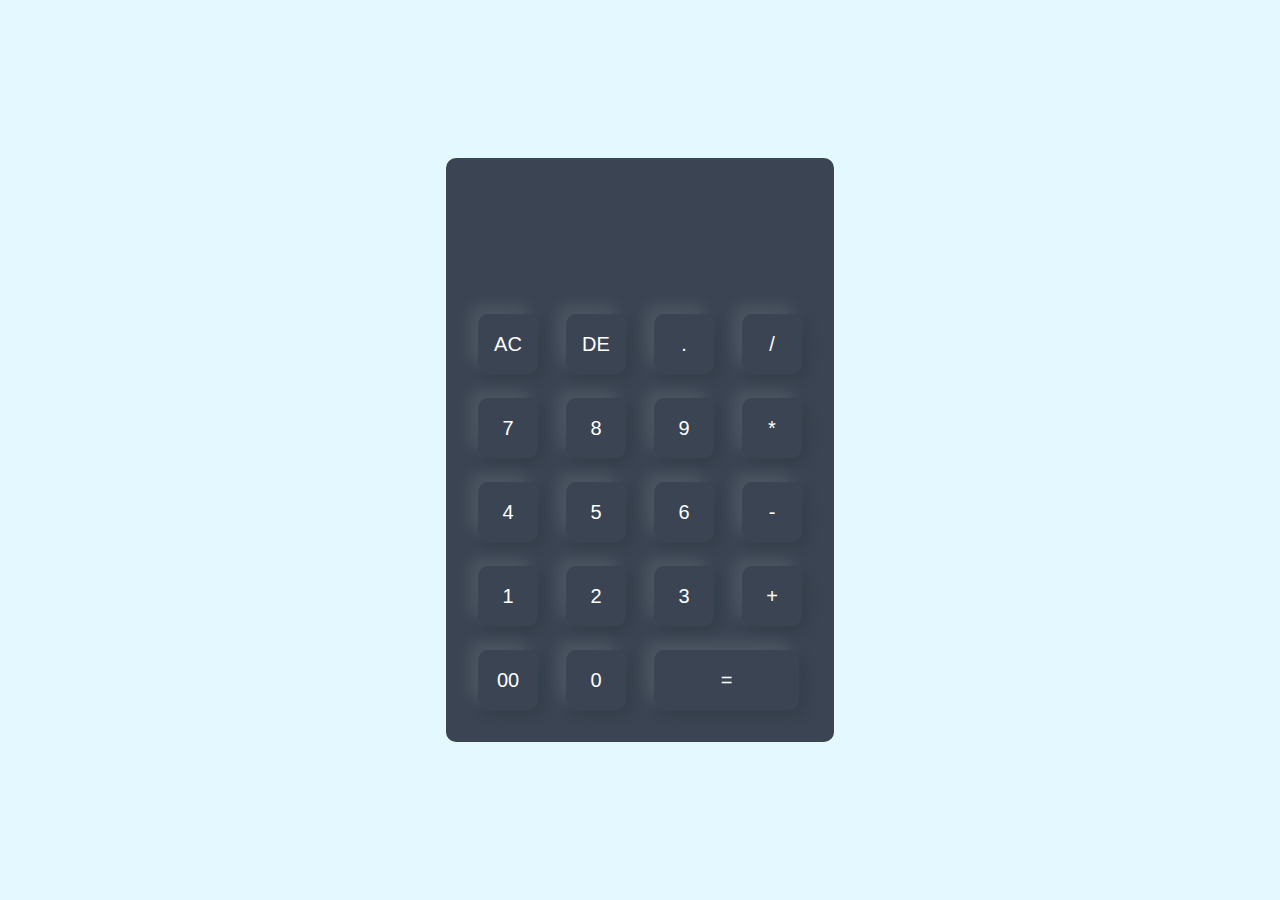
<file: CALCULATOR/index.html>
<!DOCTYPE html>
<html lang="en">

<head>
    <meta charset="UTF-8">
    <meta name="viewport" content="width=device-width, initial-scale=1.0">
    <title>SIMPLE CALCULATOR</title>
    <link rel="stylesheet" href="index.css">
</head>

<body>

    <div class="container">
        <div class="calcii">
            <form>
                <div class="display">
                    <input type="text" name="display">
                </div>
                <div>
                    <input type="button" value="AC" onclick="display.value=''">
                    <input type="button" value="DE" onclick="display.value=display.value.slice(0, -1) ">
                    <input type="button" value="." onclick="display.value+='.'">
                    <input type="button" value="/" onclick="display.value+='/'">

                </div>
                <div>
                    <input type="button" value="7" onclick="display.value+='7'">
                    <input type="button" value="8" onclick="display.value+='8'">
                    <input type="button" value="9" onclick="display.value+='9'">
                    <input type="button" value="*" onclick="display.value+='*'">

                </div>
                <div>
                    <input type="button" value="4" onclick="display.value+='4'">
                    <input type="button" value="5" onclick="display.value+='5'">
                    <input type="button" value="6" onclick="display.value+='6'">
                    <input type="button" value="-" onclick="display.value+='-'">

                </div>
                <div>
                    <input type="button" value="1" onclick="display.value+='1'">
                    <input type="button" value="2" onclick="display.value+='2'">
                    <input type="button" value="3" onclick="display.value+='3'">
                    <input type="button" value="+" onclick="display.value+='+'">

                </div>
                <div>
                    <input type="button" value="00" onclick="display.value+='00'">
                    <input type="button" value="0" onclick="display.value+='0'">
                    <input type="button" value="=" class="eq" onclick="display.value=eval(display.value)">


                </div>
            </form>
        </div>
    </div>

</body>

</html>
</file>
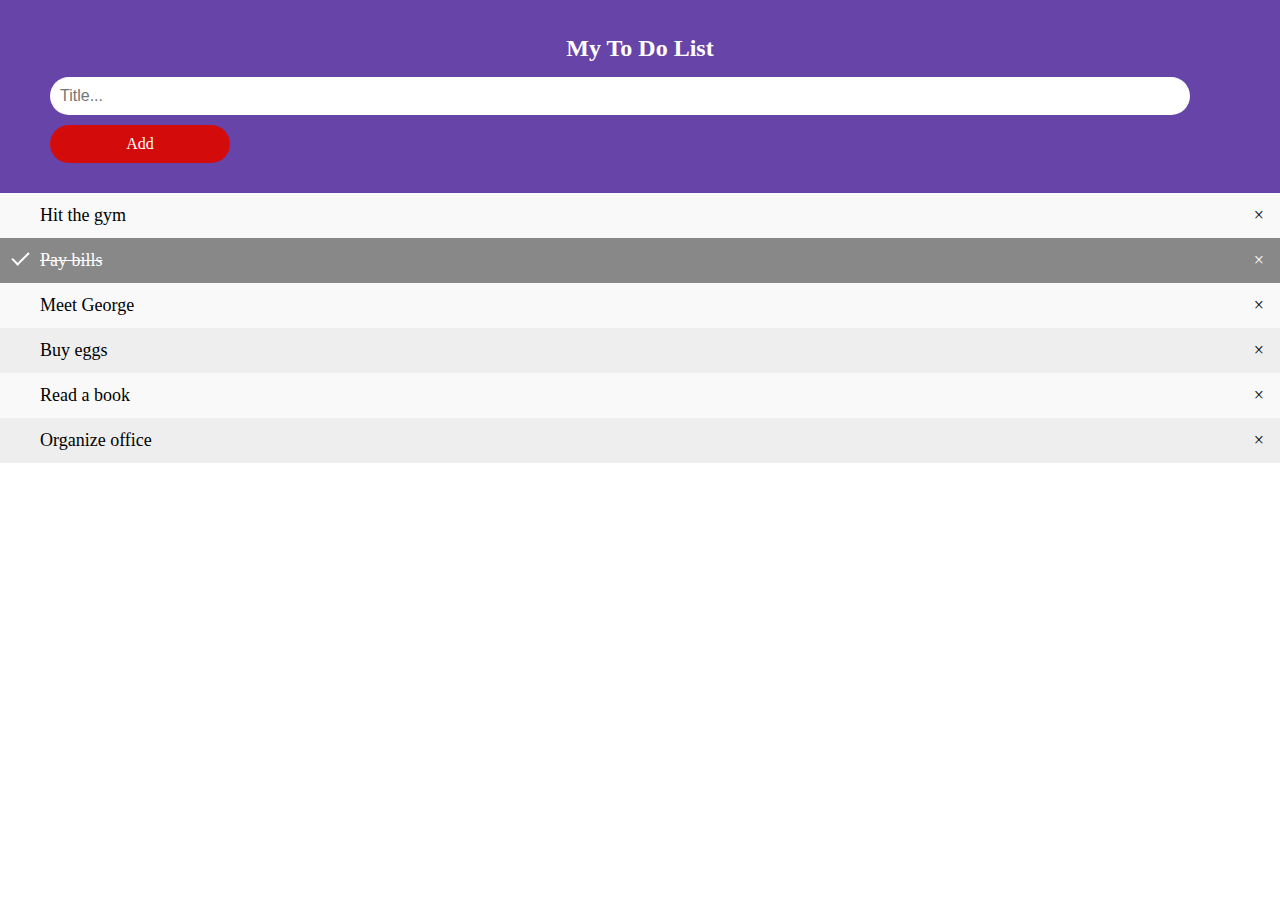
<file: To-Do list/index.html>
<!DOCTYPE html>
<html>

<head>
    <title>To-Do list</title>
    <meta name="viewport" content="width=device-width, initial-scale=1">
    <style>
        body {
            margin: 0;
            min-width: 250px;
        }

        /* Include the padding and border in an element's total width and height */
        * {
            box-sizing: border-box;
        }

        /* Remove margins and padding from the list */
        ul {
            margin: 0;
            padding: 0;
        }

        /* Style the list items */
        ul li {
            cursor: pointer;
            position: relative;
            padding: 12px 8px 12px 40px;
            list-style-type: none;
            background: #eee;
            font-size: 18px;
            transition: 0.2s;

            /* make the list items unselectable */
            -webkit-user-select: none;
            -moz-user-select: none;
            -ms-user-select: none;
            user-select: none;
        }

        /* Set all odd list items to a different color (zebra-stripes) */
        ul li:nth-child(odd) {
            background: #f9f9f9;
        }

        /* Darker background-color on hover */
        ul li:hover {
            background: #ddd;
        }

        /* When clicked on, add a background color and strike out text */
        ul li.checked {
            background: #888;
            color: #fff;
            text-decoration: line-through;
        }

        /* Add a "checked" mark when clicked on */
        ul li.checked::before {
            content: '';
            position: absolute;
            border-color: #fff;
            border-style: solid;
            border-width: 0 2px 2px 0;
            top: 10px;
            left: 16px;
            transform: rotate(45deg);
            height: 15px;
            width: 7px;
        }

        /* Style the close button */
        .close {
            position: absolute;
            right: 0;
            top: 0;
            padding: 12px 16px 12px 16px;
        }

        .close:hover {
            background-color: #f44336;
            color: white;
        }

        /* Style the header */
        .header {
            background-color: #6744a7;
            padding: 30px 40px;
            color: white;
            text-align: center;
        }

        /* Clear floats after the header */
        .header:after {
            content: "";
            display: table;
            clear: both;
        }

        /* Style the input */
        input {
            margin: 10px;
            border: none;
            border-radius: 20px;
            width: 95%;
            padding: 10px;
        
            float: left;
            font-size: 16px;
        }

        /* Style the "Add" button */
        .addBtn {
           
            width: 15%;
            background: #d40b0b;
            color: #ffffff;
            float: left;
            text-align: center;
            font-size: 16px;
            cursor: pointer;
            transition: 0.3s;
            border-radius: 20px;
            padding: 10px;
            margin-left: 10px;

            
           
        }

        .addBtn:hover {
            background-color: #23c45b;
        }
    </style>
</head>

<body>

    <div id="myDIV" class="header">

        <h2 style="margin:5px">My To Do List</h2>
        <input type="text" id="myInput" placeholder="Title...">
        <span onclick="newElement()" class="addBtn">Add</span>
    </div>

    <ul id="myUL">
        <li>Hit the gym</li>
        <li class="checked">Pay bills</li>
        <li>Meet George</li>
        <li>Buy eggs</li>
        <li>Read a book</li>
        <li>Organize office</li>
    </ul>

    <script>
        // Create a "close" button and append it to each list item
        var myNodelist = document.getElementsByTagName("LI");
        var i;
        for (i = 0; i < myNodelist.length; i++) {
            var span = document.createElement("SPAN");
            var txt = document.createTextNode("\u00D7");
            span.className = "close";
            span.appendChild(txt);
            myNodelist[i].appendChild(span);
        }

        // Click on a close button to hide the current list item
        var close = document.getElementsByClassName("close");
        var i;
        for (i = 0; i < close.length; i++) {
            close[i].onclick = function () {
                var div = this.parentElement;
                div.style.display = "none";
            }
        }

        // Add a "checked" symbol when clicking on a list item
        var list = document.querySelector('ul');
        list.addEventListener('click', function (ev) {
            if (ev.target.tagName === 'LI') {
                ev.target.classList.toggle('checked');
            }
        }, false);

        // Create a new list item when clicking on the "Add" button
        function newElement() {
            var li = document.createElement("li");
            var inputValue = document.getElementById("myInput").value;
            var t = document.createTextNode(inputValue);
            li.appendChild(t);
            if (inputValue === '') {
                alert("You must write something!");
            } else {
                document.getElementById("myUL").appendChild(li);
            }
            document.getElementById("myInput").value = "";

            var span = document.createElement("SPAN");
            var txt = document.createTextNode("\u00D7");
            span.className = "close";
            span.appendChild(txt);
            li.appendChild(span);

            for (i = 0; i < close.length; i++) {
                close[i].onclick = function () {
                    var div = this.parentElement;
                    div.style.display = "none";
                }
            }
        }
    </script>

</body>

</html>
</file>
<file: CALCULATOR/index.css>
*{
   
    margin: 0%;
    padding: 0%;
    box-sizing: border-box;

}

.container{
    height: 100vh;
    width: 100%;
    background:#e3f9ff;
    display: flex;
    justify-content: center;
    align-items: center;

}
.calcii{
    padding: 20px;
    border-radius: 10px;
    background:#3a4452;
   

}
.calcii form input{
    border: 0;
    outline: 0;
    width: 60px;
    height: 60px;
    border-radius: 10px;
    box-shadow: -8px -8px 15px rgba(255, 255,255, 0.1), 5px 5px 15px rgba(0, 0,0, 0.1);
    background: transparent;
    cursor: pointer;
    font-size: 20px;
    color: #fff;
    margin: 12px;

}
form .display {
    display: flex;
    justify-content: flex-end;
    margin: 20px 0;
}
form .display input{
    text-align: right;
    flex: 1;
    box-shadow: none;
}
form input.eq{
    width: 145px;
}
</file>
